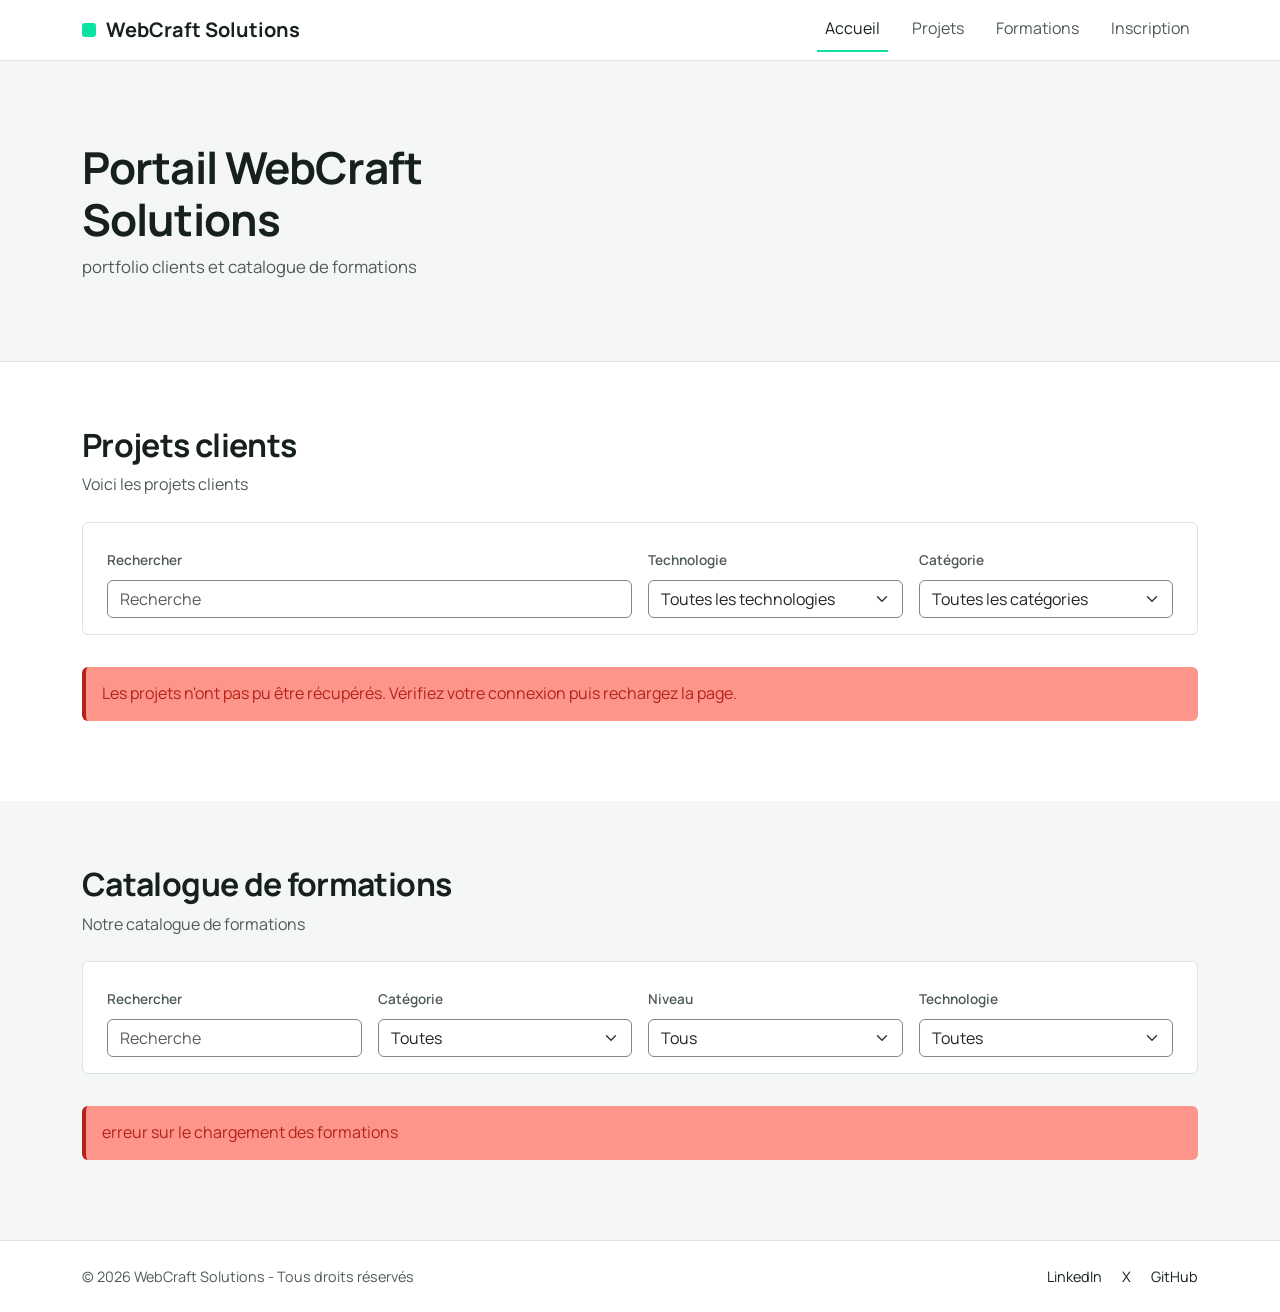
<file: index.html>
<!DOCTYPE html>
<html lang="fr">
<head>
    <meta charset="UTF-8">
    <meta name="viewport" content="width=device-width, initial-scale=1.0">
    <meta name="description" content="WebCraft Solutions : réalisations clients et catalogue de formations techniques">
    <title>WebCraft Solutions Accueil</title>
    <!-- je met le cdn de bootstrap car c'est autoriser par le professeur -->
    <link rel="stylesheet" href="https://cdn.jsdelivr.net/npm/bootstrap@5.3.3/dist/css/bootstrap.min.css">
    <!-- Police Manrope qui viens de Google Font-->
    <link rel="preconnect" href="https://fonts.googleapis.com">
    <link rel="preconnect" href="https://fonts.gstatic.com" crossorigin>
    <link rel="stylesheet" href="https://fonts.googleapis.com/css2?family=Manrope:wght@400;600;700&amp;display=swap">
    <link rel="stylesheet" href="css/style.css">
</head>
<body data-page="accueil">
    <header class="entete">
        <nav class="navbar navbar-expand-md" aria-label="Menu principal">
            <div class="container">
                <a class="navbar-brand logo" href="index.html">WebCraft Solutions</a>
                <button class="navbar-toggler" type="button" data-bs-toggle="collapse" data-bs-target="#menu" aria-controls="menu" aria-expanded="false" aria-label="Afficher ou masquer le menu">
                    <span class="navbar-toggler-icon"></span>
                </button>
                <div class="collapse navbar-collapse" id="menu">
                    <ul class="navbar-nav ms-auto gap-md-3">
                        <li class="nav-item"><a class="nav-link active" aria-current="page" href="#accueil">Accueil</a></li>
                        <li class="nav-item"><a class="nav-link" href="#projets">Projets</a></li>
                        <li class="nav-item"><a class="nav-link" href="#formations">Formations</a></li>
                        <li class="nav-item"><a class="nav-link" href="inscription.html">Inscription</a></li>
                    </ul>
                </div>
            </div>
        </nav>
    </header>

    <main>
        <section id="accueil" class="bandeau" aria-labelledby="titre-accueil">
            <div class="container">
                <h1 id="titre-accueil" class="bandeau-titre">Portail WebCraft Solutions</h1>
                <p class="bandeau-texte">portfolio clients et catalogue de formations</p>
            </div>
        </section>

        <!--Projets clients api 1-->
        <section id="projets" class="section" aria-labelledby="titre-projets">
            <div class="container">
                <h2 id="titre-projets">Projets clients</h2>
                <p class="section-intro">Voici les projets clients</p>
                <div class="barre-filtres row g-3" role="search" aria-label="Filtrer les projets">
                    <div class="col-12 col-md-6">
                        <label for="recherche-projet" class="form-label">Rechercher</label>
                        <input type="search" id="recherche-projet" class="form-control" placeholder="Recherche">
                    </div>
                    <div class="col-12 col-md-3">
                        <label for="choix-techno-projet" class="form-label">Technologie</label>
                        <select id="choix-techno-projet" class="form-select">
                            <option value="">Toutes les technologies</option>
                        </select>
                    </div>
                    <div class="col-12 col-md-3">
                        <label for="choix-categorie-projet" class="form-label">Catégorie</label>
                        <select id="choix-categorie-projet" class="form-select">
                            <option value="">Toutes les catégories</option>
                        </select>
                    </div>
                </div>

                <div id="chargement-projets" class="chargement" role="status"><div class="chargement-barre"></div><p class="chargement-texte">Chargement des projets…</p></div>
                <p id="alerte-projets" class="alerte" role="alert" hidden></p>
                <div id="liste-projets" class="liste-cartes" aria-live="polite"></div>
            </div>
        </section>

         <!--Catalogue formations api 1-->
        <section id="formations" class="section section-grise" aria-labelledby="titre-formations">
            <div class="container">
                <h2 id="titre-formations">Catalogue de formations</h2>
                <p class="section-intro">Notre catalogue de formations</p>
                <div class="barre-filtres row g-3" role="search" aria-label="Filtrer les formations">
                    <div class="col-12 col-md-3">
                        <label for="recherche-formation" class="form-label">Rechercher</label>
                        <input type="search" id="recherche-formation" class="form-control" placeholder="Recherche">
                    </div>
                    <div class="col-12 col-md-3">
                        <label for="choix-categorie-formation" class="form-label">Catégorie</label>
                        <select id="choix-categorie-formation" class="form-select">
                            <option value="">Toutes</option>
                        </select>
                    </div>
                    <div class="col-12 col-md-3">
                        <label for="choix-niveau-formation" class="form-label">Niveau</label>
                        <select id="choix-niveau-formation" class="form-select">
                            <option value="">Tous</option>
                        </select>
                    </div>
                    <div class="col-12 col-md-3">
                        <label for="choix-techno-formation" class="form-label">Technologie</label>
                        <select id="choix-techno-formation" class="form-select">
                            <option value="">Toutes</option>
                        </select>
                    </div>
                </div>

                <div id="chargement-formations" class="chargement" role="status"><div class="chargement-barre"></div><p class="chargement-texte">Chargement des formations…</p></div>
                <p id="alerte-formations" class="alerte" role="alert" hidden></p>
                <div id="liste-formations" class="liste-cartes" aria-live="polite"></div>
            </div>
        </section>

    </main>

    <div class="modal fade" id="fenetre-projet" role="dialog" tabindex="-1" aria-labelledby="fenetre-projet-titre" aria-hidden="true">
        <div class="modal-dialog modal-lg modal-dialog-centered modal-dialog-scrollable">
            <div class="modal-content">
                <div class="modal-header">
                    <h2 class="modal-title h5" id="fenetre-projet-titre">Projet</h2>
                    <button type="button" class="btn-close" data-bs-dismiss="modal" aria-label="Fermer la fenêtre"></button>
                </div>
                <div class="modal-body" id="fenetre-projet-contenu"></div>
            </div>
        </div>
    </div>

    <div class="modal fade" id="fenetre-formation" role="dialog" tabindex="-1" aria-labelledby="fenetre-formation-titre" aria-hidden="true">
        <div class="modal-dialog modal-lg modal-dialog-centered modal-dialog-scrollable">
            <div class="modal-content">
                <div class="modal-header">
                    <h2 class="modal-title h5" id="fenetre-formation-titre">Formation</h2>
                    <button type="button" class="btn-close" data-bs-dismiss="modal" aria-label="Fermer la fenêtre"></button>
                </div>
                <div class="modal-body" id="fenetre-formation-contenu"></div>
                <div class="modal-footer">
                    <a href="inscription.html" class="bouton bouton-plein">S'inscrire maintenant</a>
                </div>
            </div>
        </div>
    </div>

    <footer class="pied">
        <div class="container pied-contenu">
            <p>&copy; 2026 WebCraft Solutions - Tous droits réservés</p>
            <ul class="reseaux" aria-label="Nos réseaux sociaux">
                <li><a href="https://www.linkedin.com" target="_blank" rel="noopener" aria-label="LinkedIn, s'ouvre dans un nouvel onglet">LinkedIn</a></li>
                <li><a href="https://x.com" target="_blank" rel="noopener" aria-label="X, s'ouvre dans un nouvel onglet">X</a></li>
                <li><a href="https://github.com" target="_blank" rel="noopener" aria-label="GitHub, s'ouvre dans un nouvel onglet">GitHub</a></li>
            </ul>
        </div>
    </footer>

    <script src="https://code.jquery.com/jquery-3.7.1.min.js"></script>
    <script src="https://cdn.jsdelivr.net/npm/bootstrap@5.3.3/dist/js/bootstrap.bundle.min.js"></script>
    <script src="js/main.js"></script>
</body>
</html>
</file>
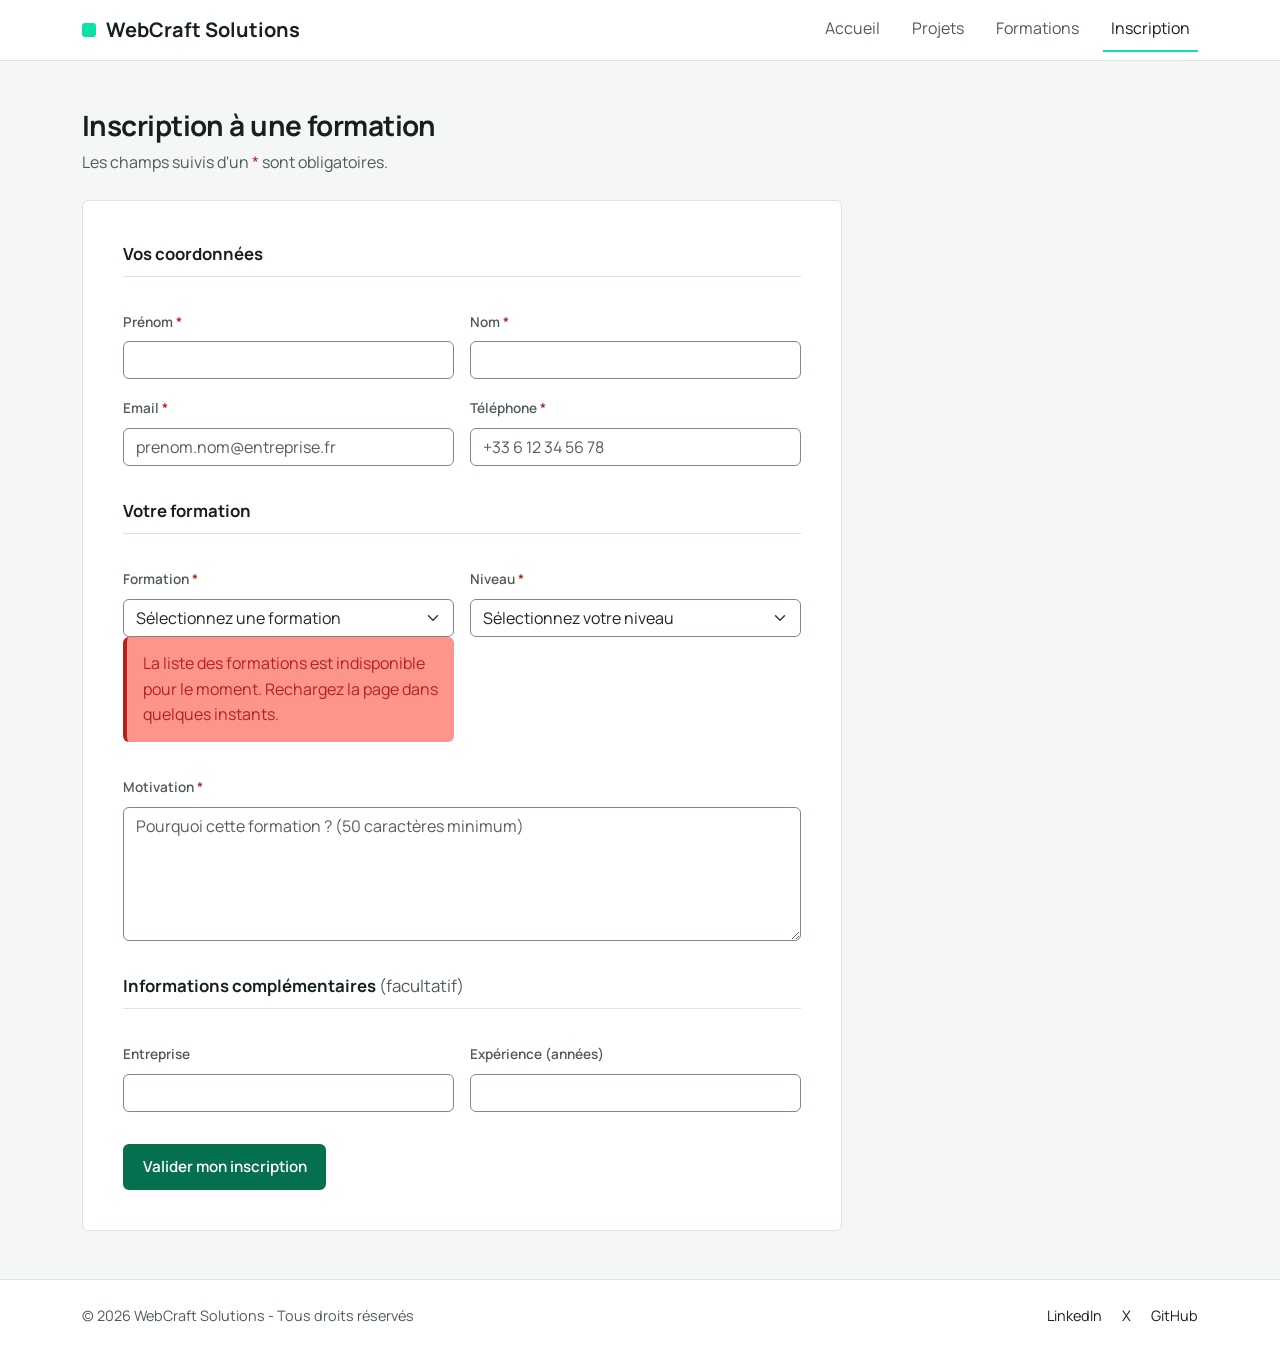
<file: inscription.html>
<!DOCTYPE html>
<html lang="fr">
<head>
    <meta charset="UTF-8">
    <meta name="viewport" content="width=device-width, initial-scale=1.0">
    <meta name="description" content="Formulaire d'inscription aux formations WebCraft Solutions">
    <title>WebCraft Solutions inscription</title>
    <link rel="stylesheet" href="https://cdn.jsdelivr.net/npm/bootstrap@5.3.3/dist/css/bootstrap.min.css">
    <link rel="preconnect" href="https://fonts.googleapis.com">
    <link rel="preconnect" href="https://fonts.gstatic.com" crossorigin>
    <link rel="stylesheet" href="https://fonts.googleapis.com/css2?family=Manrope:wght@400;600;700&amp;display=swap">
    <link rel="stylesheet" href="css/style.css">
</head>
<body data-page="inscription">
    <header class="entete">
        <nav class="navbar navbar-expand-md" aria-label="Menu principal">
            <div class="container">
                <a class="navbar-brand logo" href="index.html">WebCraft Solutions</a>
                <button class="navbar-toggler" type="button" data-bs-toggle="collapse" data-bs-target="#menu" aria-controls="menu" aria-expanded="false" aria-label="Afficher ou masquer le menu">
                    <span class="navbar-toggler-icon"></span>
                </button>
                <div class="collapse navbar-collapse" id="menu">
                    <ul class="navbar-nav ms-auto gap-md-3">
                        <li class="nav-item"><a class="nav-link" href="index.html">Accueil</a></li>
                        <li class="nav-item"><a class="nav-link" href="index.html#projets">Projets</a></li>
                        <li class="nav-item"><a class="nav-link" href="index.html#formations">Formations</a></li>
                        <li class="nav-item"><a class="nav-link active" aria-current="page" href="inscription.html">Inscription</a></li>
                    </ul>
                </div>
            </div>
        </nav>
    </header>

    <main class="page-formulaire">
        <div class="container">
            <h1 class="titre-page">Inscription à une formation</h1>
            <p class="section-intro">Les champs suivis d'un <span class="asterisque">*</span> sont obligatoires.</p>
            <form id="formulaire-inscription" class="panneau-formulaire" novalidate>
                <fieldset>
                    <legend>Vos coordonnées</legend>
                    <div class="row g-3">
                        <div class="col-12 col-md-6">
                            <label for="prenom" class="form-label">Prénom <span class="asterisque" aria-hidden="true">*</span></label>
                            <input type="text" id="prenom" name="prenom" class="form-control" autocomplete="given-name" required aria-describedby="aide-prenom">
                            <p id="aide-prenom" class="invalid-feedback"></p>
                        </div>
                        <div class="col-12 col-md-6">
                            <label for="nom" class="form-label">Nom <span class="asterisque" aria-hidden="true">*</span></label>
                            <input type="text" id="nom" name="nom" class="form-control" autocomplete="family-name" required aria-describedby="aide-nom">
                            <p id="aide-nom" class="invalid-feedback"></p>
                        </div>
                        <div class="col-12 col-md-6">
                            <label for="email" class="form-label">Email <span class="asterisque" aria-hidden="true">*</span></label>
                            <input type="email" id="email" name="email" class="form-control" autocomplete="email" placeholder="prenom.nom@entreprise.fr" required aria-describedby="aide-email">
                            <p id="aide-email" class="invalid-feedback"></p>
                        </div>
                        <div class="col-12 col-md-6">
                            <label for="telephone" class="form-label">Téléphone <span class="asterisque" aria-hidden="true">*</span></label>
                            <input type="tel" id="telephone" name="telephone" class="form-control" autocomplete="tel" placeholder="+33 6 12 34 56 78" required aria-describedby="aide-telephone">
                            <p id="aide-telephone" class="invalid-feedback"></p>
                        </div>
                    </div>
                </fieldset>

                <fieldset>
                    <legend>Votre formation</legend>
                    <div class="row g-3">
                        <div class="col-12 col-md-6">
                            <label for="formation" class="form-label">Formation <span class="asterisque" aria-hidden="true">*</span></label>
                            <select id="formation" name="formation" class="form-select" required aria-describedby="aide-formation">
                                <option value="">Sélectionnez une formation</option>
                            </select>
                            <div id="chargement-liste-formations" class="chargement" role="status"><div class="chargement-barre"></div><p class="chargement-texte">Chargement des formations…</p></div>
                            <p id="alerte-liste-formations" class="alerte" role="alert" hidden></p>
                            <p id="aide-formation" class="invalid-feedback"></p>
                        </div>
                        <div class="col-12 col-md-6">
                            <label for="niveau" class="form-label">Niveau <span class="asterisque" aria-hidden="true">*</span></label>
                            <select id="niveau" name="niveau" class="form-select" required aria-describedby="aide-niveau">
                                <option value="">Sélectionnez votre niveau</option>
                                <option value="Débutant">Débutant</option>
                                <option value="Intermédiaire">Intermédiaire</option>
                                <option value="Avancé">Avancé</option>
                            </select>
                            <p id="aide-niveau" class="invalid-feedback"></p>
                        </div>
                        <div class="col-12">
                            <label for="motivation" class="form-label">Motivation <span class="asterisque" aria-hidden="true">*</span></label>
                            <textarea id="motivation" name="motivation" class="form-control" rows="5" placeholder="Pourquoi cette formation ? (50 caractères minimum)" required aria-describedby="aide-motivation"></textarea>
                            <p id="aide-motivation" class="invalid-feedback"></p>
                        </div>
                    </div>
                </fieldset>

                <fieldset>
                    <legend>Informations complémentaires <span class="facultatif">(facultatif)</span></legend>
                    <div class="row g-3">
                        <div class="col-12 col-md-6">
                            <label for="entreprise" class="form-label">Entreprise</label>
                            <input type="text" id="entreprise" name="entreprise" class="form-control" autocomplete="organization">
                        </div>
                        <div class="col-12 col-md-6">
                            <label for="experience" class="form-label">Expérience (années)</label>
                            <input type="number" id="experience" name="experience" class="form-control" min="0">
                        </div>
                    </div>
                </fieldset>

                <p id="recap-erreurs" class="alerte" role="alert" hidden>certains champs sont incomplets</p>
                <button type="submit" class="bouton bouton-plein">Valider mon inscription</button>
            </form>
        </div>
    </main>

    <div class="modal fade" id="fenetre-confirmation" role="dialog" tabindex="-1" aria-labelledby="fenetre-confirmation-titre" aria-hidden="true">
        <div class="modal-dialog modal-dialog-centered">
            <div class="modal-content">
                <div class="modal-header">
                    <h2 class="modal-title h5" id="fenetre-confirmation-titre">Inscription confirmée</h2>
                    <button type="button" class="btn-close" data-bs-dismiss="modal" aria-label="Fermer la fenêtre"></button>
                </div>
                <div class="modal-body">
                    <p id="confirmation-texte" class="mb-0">vous etes inscrit</p>
                </div>
                <div class="modal-footer">
                    <button type="button" class="bouton bouton-plein" data-bs-dismiss="modal">Fermer</button>
                </div>
            </div>
        </div>
    </div>

    <footer class="pied">
        <div class="container pied-contenu">
            <p>&copy; 2026 WebCraft Solutions - Tous droits réservés</p>
            <ul class="reseaux" aria-label="Nos réseaux sociaux">
                <li><a href="https://www.linkedin.com" target="_blank" rel="noopener" aria-label="LinkedIn, s'ouvre dans un nouvel onglet">LinkedIn</a></li>
                <li><a href="https://x.com" target="_blank" rel="noopener" aria-label="X, s'ouvre dans un nouvel onglet">X</a></li>
                <li><a href="https://github.com" target="_blank" rel="noopener" aria-label="GitHub, s'ouvre dans un nouvel onglet">GitHub</a></li>
            </ul>
        </div>
    </footer>

    <script src="https://code.jquery.com/jquery-3.7.1.min.js"></script>
    <script src="https://cdn.jsdelivr.net/npm/bootstrap@5.3.3/dist/js/bootstrap.bundle.min.js"></script>
    <script src="js/main.js"></script>
</body>
</html>
</file>
<file: css/style.css>
:root {
    --encre: #16201c;            
    --encre-douce: #4f5b56;     
    --papier: #ffffff;
    --fond: #f5f7f6;
    --trait: #dde3e0;            
    --trait-champ: #7d8985;      
    --emeraude: #0ce2a6;        
    --emeraude-fonce: #04704f;   
    --emeraude-nuit: #034d37;    
    --emeraude-pale: #e3faf2;
    --rouge: #b42318;            
    --rouge-pale: #fd958a;
    --arrondi: 6px;
    --ombre-survol: 0 10px 24px rgba(22, 32, 28, 0.08);
    --duree: 0.25s;
    --police: 'Manrope', 'Segoe UI', Arial, sans-serif;
}

body {
    font-family: var(--police);
    background-color: var(--papier);
    color: var(--encre);
    line-height: 1.6;
}

h1,
h2,
h3 {
    font-weight: 700;
    letter-spacing: -0.02em;
}

a {
    color: var(--emeraude-fonce);
}

:focus-visible {
    outline: 3px solid var(--emeraude-fonce);
    outline-offset: 2px;
}

.entete {
    background-color: var(--papier);
    border-bottom: 1px solid var(--trait);
}

.logo {
    display: flex;
    align-items: center;
    gap: 0.6rem;
    font-weight: 700;
    color: var(--encre);
}

.logo::before {
    content: "";
    width: 14px;
    height: 14px;
    border-radius: 3px;
    background-color: var(--emeraude);
}

.entete .nav-link {
    color: var(--encre-douce);
    border-bottom: 2px solid transparent;
    transition: color var(--duree), border-color var(--duree);
}

.entete .nav-link:hover,
.entete .nav-link.active {
    color: var(--encre);
    border-bottom-color: var(--emeraude);
}

.bandeau {
    padding: 3rem 0;
    background-color: var(--fond);
    border-bottom: 1px solid var(--trait);
}

.bandeau-titre {
    max-width: 18ch;
    font-size: 2rem;
    animation: entree 0.8s ease-out both;
}

.bandeau-texte {
    max-width: 55ch;
    margin: 0;
    color: var(--encre-douce);
    font-size: 1.05rem;
    animation: entree 0.8s 0.2s ease-out both;
}

@keyframes entree {
    from {
        opacity: 0;
        transform: translateX(-24px);
    }
    to {
        opacity: 1;
        transform: translateX(0);
    }
}

.section {
    padding: 3rem 0;
}

.section-grise {
    background-color: var(--fond);
}

.section-intro {
    color: var(--encre-douce);
    margin-bottom: 1.5rem;
}

.barre-filtres {
    margin: 0 0 2rem;
    padding: 0.5rem 1rem 1rem;
    background-color: var(--papier);
    border: 1px solid var(--trait);
    border-radius: var(--arrondi);
}

.form-label {
    font-size: 0.85rem;
    font-weight: 600;
    color: var(--encre-douce);
}

.form-control,
.form-select {
    border-color: var(--trait-champ);
    border-radius: var(--arrondi);
    transition: border-color var(--duree), box-shadow var(--duree);
}

.form-control:focus,
.form-select:focus {
    border-color: var(--emeraude-fonce);
    box-shadow: 0 0 0 3px var(--emeraude-pale);
}

/* J'ai recuperer le style sur uiverse.io */
.chargement {
    display: flex;
    flex-direction: column;
    align-items: center;
    justify-content: space-evenly;
    width: 100%;
    max-width: 350px;
    height: 180px;
    margin: 2rem auto;
    padding: 30px;
    background: var(--papier);
    border-radius: 10px;
    box-shadow: 2px 2px 10px -5px var(--trait-champ);
}

.chargement-barre {
    position: relative;
    width: 100%;
    height: 10px;
    background: var(--trait);
    border-radius: 10px;
}

.chargement-barre::after {
    content: "";
    position: absolute;
    top: 0;
    left: 0;
    z-index: 1;
    width: 50%;
    height: 10px;
    background: var(--encre);
    border-radius: 10px;
    animation: loading 0.6s alternate infinite;
}

.chargement-texte {
    margin: 0;
    font-size: 18px;
    color: var(--encre);
    animation: bit 0.6s alternate infinite;
}

@keyframes bit {
    from {
        opacity: 0.3;
    }
    to {
        opacity: 1;
    }
}

@keyframes loading {
    0% {
        left: 0%;
    }
    100% {
        left: 50%;
    }
}

/* message */
.alerte {
    padding: 0.9rem 1rem;
    color: var(--rouge);
    background-color: var(--rouge-pale);
    border-left: 4px solid var(--rouge);
    border-radius: var(--arrondi);
}

.aucun-resultat {
    grid-column: 1 / -1;
    margin: 0;
    padding: 2rem;
    text-align: center;
    color: var(--encre-douce);
    border: 1px dashed var(--trait-champ);
    border-radius: var(--arrondi);
}

.liste-cartes {
    display: grid;
    grid-template-columns: 1fr;
    gap: 1.25rem;
}

.fiche {
    display: flex;
    flex-direction: column;
    overflow: hidden;
    background-color: var(--papier);
    border: 1px solid var(--trait);
    border-radius: var(--arrondi);
    transition: border-color var(--duree), box-shadow var(--duree), transform var(--duree);
}

.fiche:hover {
    border-color: var(--emeraude);
    box-shadow: var(--ombre-survol);
    transform: translateY(-3px);
}

.fiche-image {
    width: 100%;
    aspect-ratio: 16 / 9;
    object-fit: cover;
    border-bottom: 1px solid var(--trait);
}

.fiche-corps {
    display: flex;
    flex: 1;
    flex-direction: column;
    gap: 0.6rem;
    padding: 1.25rem;
}

.etiquette {
    margin: 0;
    font-size: 0.75rem;
    font-weight: 700;
    letter-spacing: 0.08em;
    text-transform: uppercase;
    color: var(--emeraude-fonce);
}

.fiche-titre {
    margin: 0;
    font-size: 1.15rem;
}

.fiche-ligne {
    margin: 0;
    font-size: 0.95rem;
    color: var(--encre-douce);
}

.fiche-actions {
    display: flex;
    flex-wrap: wrap;
    gap: 0.5rem;
    margin-top: auto;
    padding-top: 0.5rem;
}

.pastilles {
    display: flex;
    flex-wrap: wrap;
    gap: 0.35rem;
}

.pastille {
    display: inline-block;
    padding: 0.15rem 0.6rem;
    font-size: 0.75rem;
    color: var(--encre);
    border: 1px solid var(--trait-champ);
    border-radius: 999px;
}

.pastille-niveau {
    font-weight: 600;
    color: var(--emeraude-nuit);
    background-color: var(--emeraude-pale);
    border-color: transparent;
}

.statut {
    display: inline-flex;
    align-items: center;
    gap: 0.4rem;
    font-size: 0.85rem;
    font-weight: 600;
}

.statut::before {
    content: "";
    width: 8px;
    height: 8px;
    border-radius: 50%;
    background-color: currentColor;
}

.statut-ok {
    color: var(--emeraude-fonce);
}

.statut-complet {
    color: var(--rouge);
}

.bouton {
    display: inline-block;
    padding: 0.55rem 1.1rem;
    font-size: 0.95rem;
    font-weight: 600;
    text-align: center;
    text-decoration: none;
    cursor: pointer;
    border: 2px solid var(--emeraude-fonce);
    border-radius: var(--arrondi);
    transition: background-color var(--duree), color var(--duree), border-color var(--duree);
}

.bouton-plein {
    color: var(--papier);
    background-color: var(--emeraude-fonce);
}

.bouton-plein:hover {
    color: var(--papier);
    background-color: var(--emeraude-nuit);
    border-color: var(--emeraude-nuit);
}

.bouton-contour {
    color: var(--emeraude-fonce);
    background-color: transparent;
}

.bouton-contour:hover {
    color: var(--papier);
    background-color: var(--emeraude-fonce);
}

.modal-content {
    border: none;
    border-radius: var(--arrondi);
}

.modal-header,
.modal-footer {
    border-color: var(--trait);
}

.fenetre-image {
    width: 100%;
    aspect-ratio: 16 / 9;
    margin-bottom: 1rem;
    object-fit: cover;
    border-radius: var(--arrondi);
}

.infos {
    display: grid;
    grid-template-columns: max-content 1fr;
    gap: 0.4rem 1rem;
    margin: 1rem 0;
}

.infos dt {
    font-weight: 600;
    color: var(--encre-douce);
}

.infos dd {
    margin: 0;
}

.fenetre-sous-titre {
    margin-top: 1.25rem;
    font-size: 1rem;
}

/* formulaire */
.page-formulaire {
    padding: 3rem 0;
    background-color: var(--fond);
}

.titre-page {
    font-size: 1.75rem;
}

.panneau-formulaire {
    max-width: 760px;
    padding: 1.5rem;
    background-color: var(--papier);
    border: 1px solid var(--trait);
    border-radius: var(--arrondi);
}

.panneau-formulaire fieldset {
    margin-bottom: 2rem;
}

.panneau-formulaire legend {
    margin-bottom: 1rem;
    padding-bottom: 0.5rem;
    font-size: 1.05rem;
    font-weight: 700;
    border-bottom: 1px solid var(--trait);
}

.facultatif {
    font-weight: 400;
    color: var(--encre-douce);
}

.asterisque {
    color: var(--rouge);
}

.form-control.is-invalid,
.form-select.is-invalid {
    border-color: var(--rouge);
}

.form-control.is-valid,
.form-select.is-valid {
    border-color: var(--emeraude-fonce);
}

.invalid-feedback {
    margin-bottom: 0;
    font-size: 0.85rem;
    color: var(--rouge);
}

/* footer */
.pied {
    padding: 1.5rem 0;
    font-size: 0.9rem;
    color: var(--encre-douce);
    background-color: var(--papier);
    border-top: 1px solid var(--trait);
}

.pied-contenu {
    display: flex;
    flex-direction: column;
    align-items: center;
    gap: 0.75rem;
    text-align: center;
}

.pied-contenu p {
    margin: 0;
}

.reseaux {
    display: flex;
    gap: 1.25rem;
    margin: 0;
    padding: 0;
    list-style: none;
}

.reseaux a {
    color: var(--encre);
    text-decoration: none;
    border-bottom: 1px solid transparent;
    transition: color var(--duree), border-color var(--duree);
}

.reseaux a:hover {
    color: var(--emeraude-fonce);
    border-bottom-color: currentColor;
}

/*Mobile*/
@media (min-width: 320px) and (max-width: 767px) {
    .fiche-actions .bouton {
        flex: 1;
    }
}

/* tablette et ordi */
@media (min-width: 768px) {
    .bandeau {
        padding: 5rem 0;
    }

    .bandeau-titre {
        font-size: 2.75rem;
    }

    .section {
        padding: 4rem 0;
    }

    .liste-cartes {
        grid-template-columns: repeat(auto-fill, minmax(300px, 1fr));
    }

    .panneau-formulaire {
        padding: 2.5rem;
    }

    .pied-contenu {
        flex-direction: row;
        justify-content: space-between;
        text-align: left;
    }
}

/* pour w3c animation*/
@media (prefers-reduced-motion: reduce) {
    *,
    *::before,
    *::after {
        animation-duration: 0.01ms !important;
        transition-duration: 0.01ms !important;
    }
}
</file>
